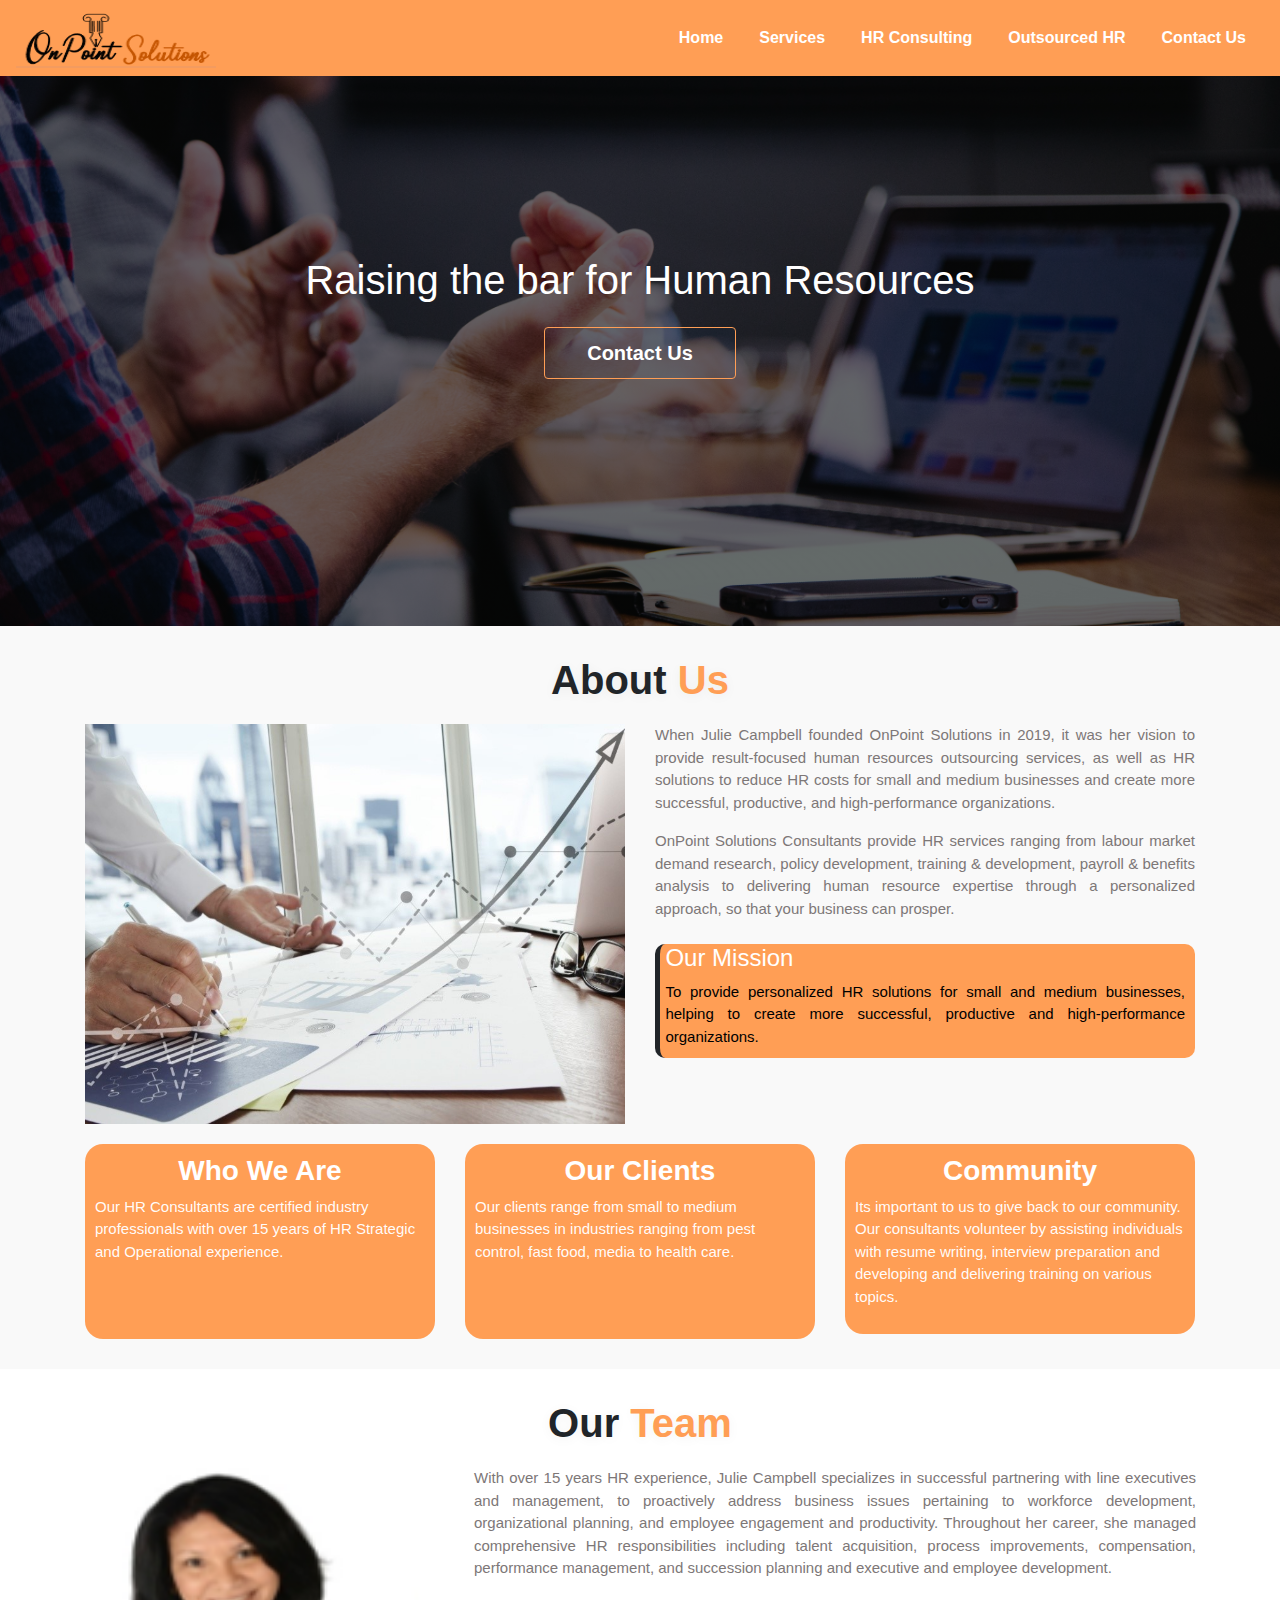
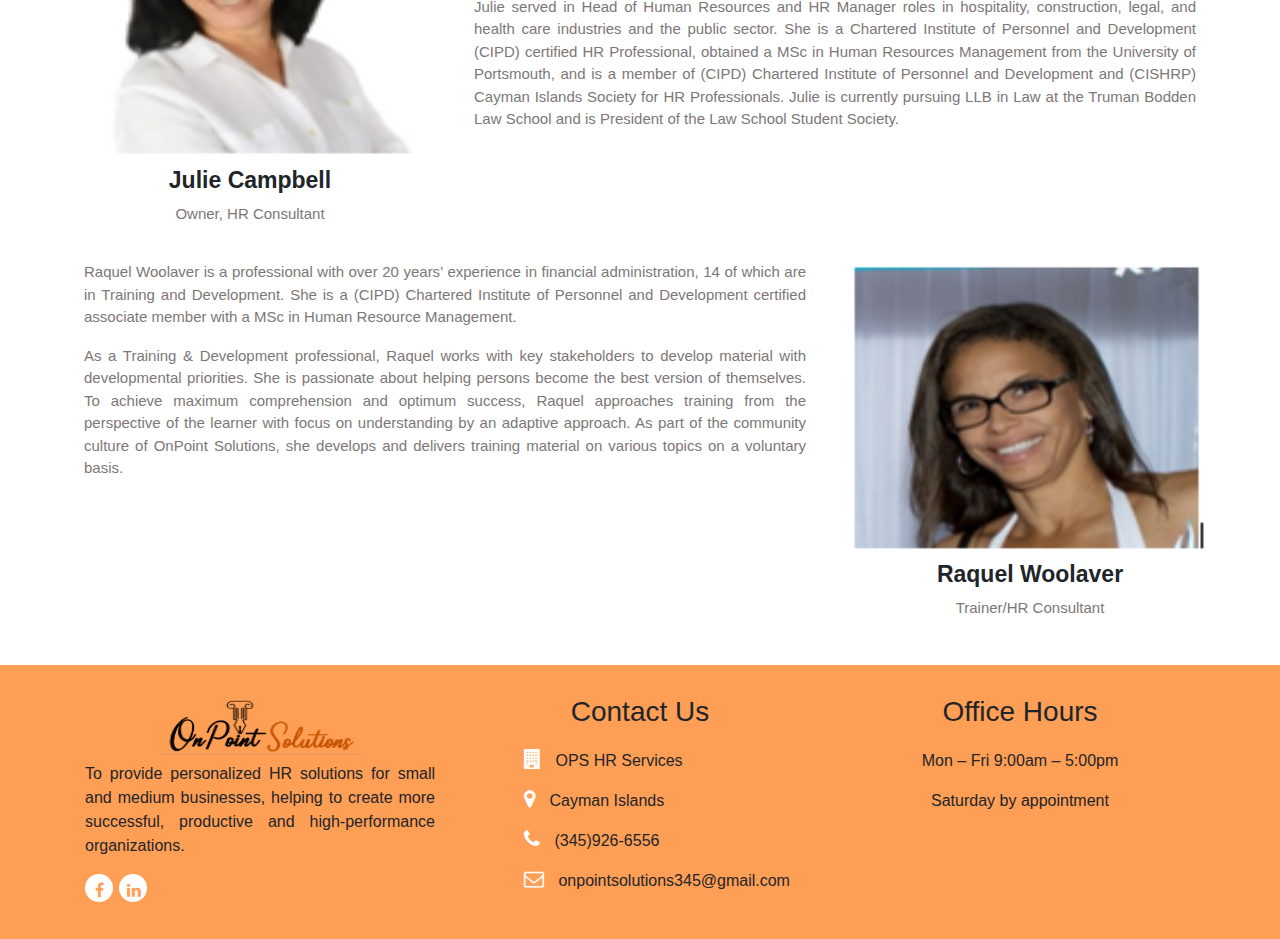
<file: index.html>
<!DOCTYPE html>
<html lang="en">
  <head>
    <meta charset="UTF-8" />
    <meta name="viewport" content="width=device-width, initial-scale=1.0" />
    <title>OPS</title>
    <link
      rel="stylesheet"
      href="https://stackpath.bootstrapcdn.com/bootstrap/4.5.0/css/bootstrap.min.css"
    />
    <link
      rel="stylesheet"
      href="https://stackpath.bootstrapcdn.com/font-awesome/4.7.0/css/font-awesome.min.css"
    />
    <link rel="stylesheet" href="index.css" />
    <link rel="stylesheet" href="styles.css" />
  </head>
  <body>
    <!-- Navbar -->
    <section id="nav-bar">
      <nav class="navbar navbar-expand-lg navbar-light">
        <a href="#" class="navbar-brand"
          ><img src="images/logo.PNG" alt=""
        /></a>
        <button
          class="navbar-toggler"
          data-toggle="collapse"
          data-target="#navbarnav"
        >
          <span class="navbar-toggler-icon"></span>
        </button>
        <div class="collapse navbar-collapse" id="navbarnav">
          <ul class="navbar-nav ml-auto">
            <li class="nav-item active">
              <a href="index.html" class="nav-link">Home</a>
            </li>
            <li class="nav-item">
              <a href="services.html" class="nav-link">Services</a>
            </li>
            <li class="nav-item">
              <a href="hr-consulting.html" class="nav-link">HR Consulting</a>
            </li>
            <li class="nav-item">
              <a href="outsourced-hr.html" class="nav-link">Outsourced HR</a>
            </li>
            <li class="nav-item">
              <a href="contact.html" class="nav-link">Contact Us</a>
            </li>
          </ul>
        </div>
      </nav>
    </section>
    <!-- Banner -->
    <section id="banner">
      <div class="banner-content">
        <h1>Raising the bar for Human Resources</h1>
        <a href="contact.html"
          ><button type="button" class="btn home-btn">Contact Us</button></a
        >
      </div>
    </section>
    <section id="about">
      <div class="container">
        <h1>
          <span class="heading1">About</span> <span class="heading2">Us</span>
        </h1>
        <div class="row about-us">
          <div class="col-md-6">
            <div class="about-img">
              <img src="images/about.jpg" alt="" />
            </div>
          </div>
          <div class="col-md-6">
            <div class="about-content">
              <p>
                When Julie Campbell founded OnPoint Solutions in 2019, it was
                her vision to provide result-focused human resources outsourcing
                services, as well as HR solutions to reduce HR costs for small
                and medium businesses and create more successful, productive,
                and high-performance organizations.
              </p>
              <p>
                OnPoint Solutions Consultants provide HR services ranging from
                labour market demand research, policy development, training &
                development, payroll & benefits analysis to delivering human
                resource expertise through a personalized approach, so that your
                business can prosper.
              </p>
              <br />
              <div class="mission">
                <h3>Our Mission</h3>
                <p>
                  To provide personalized HR solutions for small and medium
                  businesses, helping to create more successful, productive and
                  high-performance organizations.
                </p>
              </div>
            </div>
          </div>
        </div>
        <div class="row about-advance">
          <div class="col-md-4">
            <div class="about-new1">
              <h3>Who We Are</h3>
              <p>
                Our HR Consultants are certified industry professionals with
                over 15 years of HR Strategic and Operational experience.
              </p>
            </div>
          </div>
          <div class="col-md-4">
            <div class="about-new2">
              <h3>Our Clients</h3>
              <p>
                Our clients range from small to medium businesses in industries
                ranging from pest control, fast food, media to health care.
              </p>
            </div>
          </div>
          <div class="col-md-4">
            <div class="about-new3">
              <h3>Community</h3>
              <p>
                Its important to us to give back to our community. Our
                consultants volunteer by assisting individuals with resume
                writing, interview preparation and developing and delivering
                training on various topics.
              </p>
            </div>
          </div>
        </div>
      </div>
    </section>
    <section id="team">
      <div class="container">
        <h1>
          <span class="heading1">Our</span> <span class="heading2">Team</span>
        </h1>
        <div class="row our-team">
          <div class="row">
            <div class="col-md-4 text-center">
              <img src="images/campbell.PNG" alt="" class="team-member" />
              <div class="member-info">
                <h6>Julie Campbell</h6>
                <p class="text-center">Owner, HR Consultant</p>
              </div>
            </div>
            <div class="col-md-8">
              <p>
                With over 15 years HR experience, Julie Campbell specializes in
                successful partnering with line executives and management, to
                proactively address business issues pertaining to workforce
                development, organizational planning, and employee engagement
                and productivity. Throughout her career, she managed
                comprehensive HR responsibilities including talent acquisition,
                process improvements, compensation, performance management, and
                succession planning and executive and employee development.
              </p>
              <p>
                Julie served in Head of Human Resources and HR Manager roles in
                hospitality, construction, legal, and health care industries and
                the public sector. She is a Chartered Institute of Personnel and
                Development (CIPD) certified HR Professional, obtained a MSc in
                Human Resources Management from the University of Portsmouth,
                and is a member of (CIPD) Chartered Institute of Personnel and
                Development and (CISHRP) Cayman Islands Society for HR
                Professionals. Julie is currently pursuing LLB in Law at the
                Truman Bodden Law School and is President of the Law School
                Student Society.
              </p>
            </div>
          </div>

          <div class="row" style="margin-top: 20px;">
            <div class="col-md-8">
              <p>
                Raquel Woolaver is a professional with over 20 years’ experience
                in financial administration, 14 of which are in Training and
                Development. She is a (CIPD) Chartered Institute of Personnel
                and Development certified associate member with a MSc in Human
                Resource Management.
              </p>
              <p>
                As a Training & Development professional, Raquel works with key
                stakeholders to develop material with developmental priorities.
                She is passionate about helping persons become the best version
                of themselves. To achieve maximum comprehension and optimum
                success, Raquel approaches training from the perspective of the
                learner with focus on understanding by an adaptive approach. As
                part of the community culture of OnPoint Solutions, she develops
                and delivers training material on various topics on a voluntary
                basis.
              </p>
            </div>
            <div class="col-md-4 text-center">
              <img src="images/woolaver.png" alt="" class="team-member" />
              <div class="member-info">
                <h6>Raquel Woolaver</h6>
                <p class="text-center">Trainer/HR Consultant</p>
              </div>
            </div>
          </div>
        </div>
      </div>
    </section>
    <!-- Footer -->
    <section id="footer">
      <div class="container">
        <div class="row our-footer">
          <div class="col-md-4 text-center">
            <img src="images/logo.PNG" alt="" />
            <p>
              To provide personalized HR solutions for small and medium
              businesses, helping to create more successful, productive and
              high-performance organizations.
            </p>
            <div class="social">
              <a href="#"><i class="fa fa-facebook" aria-hidden="true"></i></a
              ><a href="#"><i class="fa fa-linkedin" aria-hidden="true"></i></a>
            </div>
          </div>
          <div class="col-md-4">
            <h3>Contact Us</h3>
            <p>
              <i class="fa fa-building" aria-hidden="true"></i>
              <span>OPS HR Services</span>
            </p>
            <p>
              <i class="fa fa-map-marker" aria-hidden="true"></i>
              <span>Cayman Islands</span>
            </p>
            <p>
              <i class="fa fa-phone" aria-hidden="true"></i>
              <span>(345)926-6556</span>
            </p>
            <p>
              <i class="fa fa-envelope-o" aria-hidden="true"></i>
              <span>onpointsolutions345@gmail.com</span>
            </p>
          </div>
          <div class="col-md-4 office">
            <h3>Office Hours</h3>
            <p>Mon – Fri 9:00am – 5:00pm</p>
            <p>Saturday by appointment</p>
          </div>
        </div>
      </div>
    </section>
    <script src="https://code.jquery.com/jquery-3.5.1.slim.min.js"></script>
    <script src="https://cdn.jsdelivr.net/npm/popper.js@1.16.0/dist/umd/popper.min.js"></script>
    <script src="https://stackpath.bootstrapcdn.com/bootstrap/4.5.0/js/bootstrap.min.js"></script>
  </body>
</html>
</file>
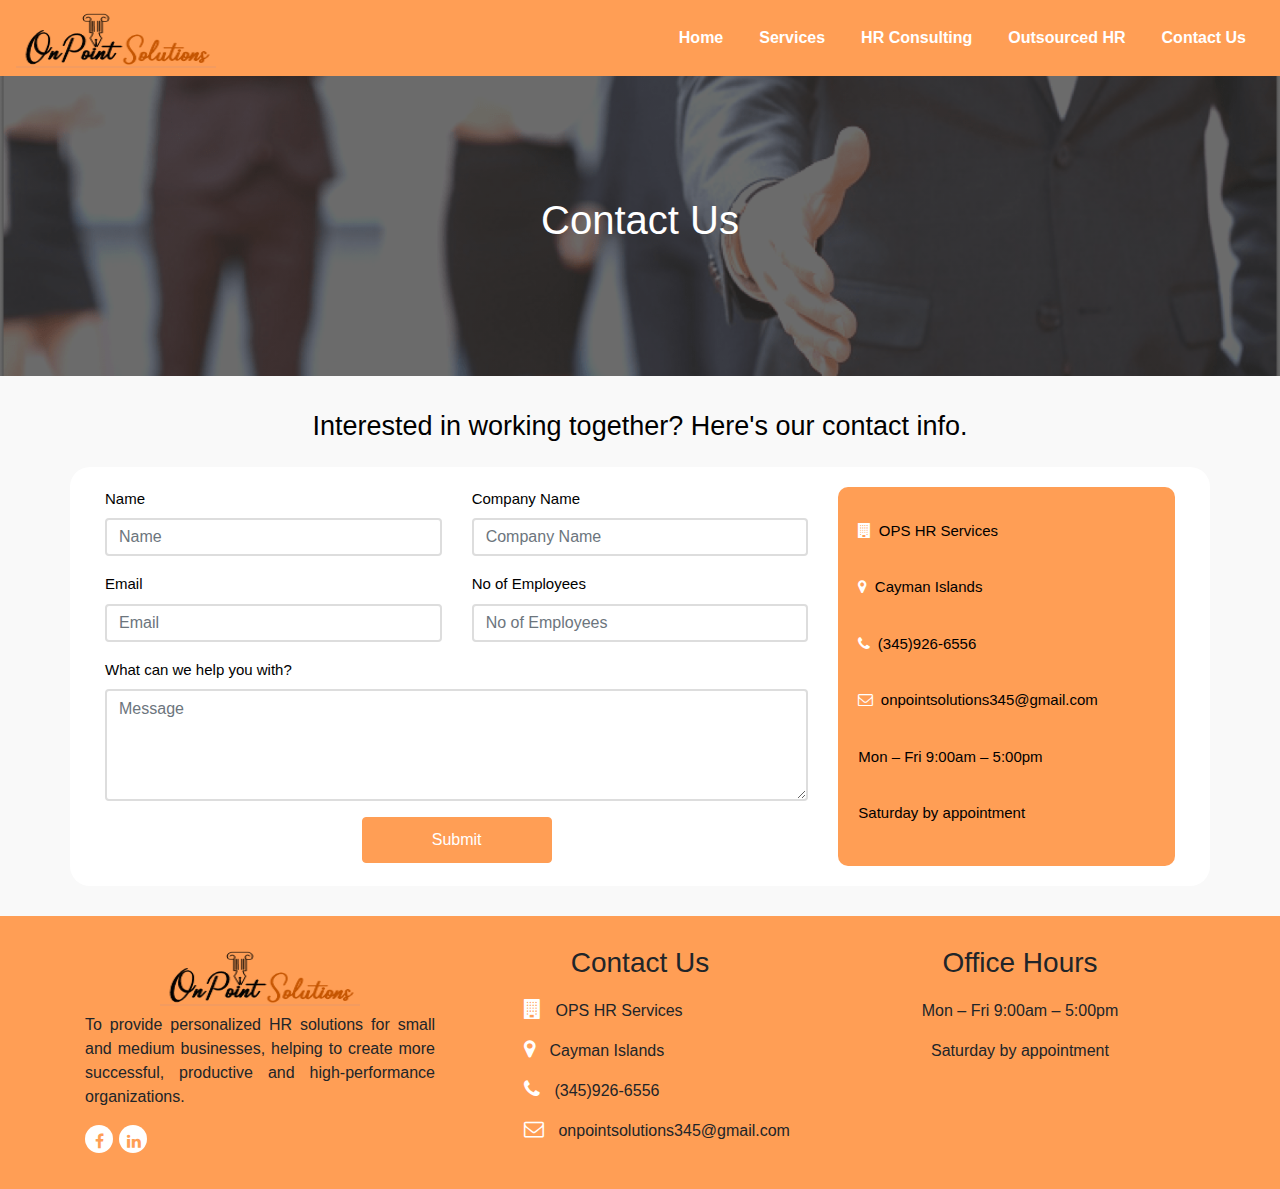
<file: contact.html>
<!DOCTYPE html>
<html lang="en">
  <head>
    <meta charset="UTF-8" />
    <meta name="viewport" content="width=device-width, initial-scale=1.0" />
    <title>OPS</title>
    <link
      rel="stylesheet"
      href="https://stackpath.bootstrapcdn.com/bootstrap/4.5.0/css/bootstrap.min.css"
    />
    <link
      rel="stylesheet"
      href="https://stackpath.bootstrapcdn.com/font-awesome/4.7.0/css/font-awesome.min.css"
    />
    <link rel="stylesheet" href="contact.css" />
    <link rel="stylesheet" href="styles.css" />
  </head>
  <body>
    <!-- Navbar -->
    <section id="nav-bar">
      <nav class="navbar navbar-expand-lg navbar-light">
        <a href="#" class="navbar-brand"
          ><img src="images/logo.PNG" alt=""
        /></a>
        <button
          class="navbar-toggler"
          data-toggle="collapse"
          data-target="#navbarnav"
        >
          <span class="navbar-toggler-icon"></span>
        </button>
        <div class="collapse navbar-collapse" id="navbarnav">
          <ul class="navbar-nav ml-auto">
            <li class="nav-item active">
              <a href="index.html" class="nav-link">Home</a>
            </li>
            <li class="nav-item">
              <a href="services.html" class="nav-link">Services</a>
            </li>
            <li class="nav-item">
              <a href="hr-consulting.html" class="nav-link">HR Consulting</a>
            </li>
            <li class="nav-item">
              <a href="outsourced-hr.html" class="nav-link">Outsourced HR</a>
            </li>
            <li class="nav-item">
              <a href="contact.html" class="nav-link">Contact Us</a>
            </li>
          </ul>
        </div>
      </nav>
    </section>
    <!-- Banner -->
    <section id="contact-banner">
      <div class="banner-content">
        <h1>Contact Us</h1>
      </div>
    </section>
    <section id="contact">
      <div class="container">
        <p>Interested in working together? Here's our contact info.</p>
        <div class="row our-contact">
          <div class="col-md-8">
            <form action="mail.php" method="POST">
              <div class="row">
                <div class="col-md-6">
                  <div class="form-group">
                    <label for="name">Name</label>
                    <input
                      type="text"
                      class="form-control"
                      placeholder="Name"
                      id="name"
                      name="name"
                    />
                  </div>
                </div>
                <div class="col-md-6">
                  <div class="form-group">
                    <label for="company">Company Name</label>
                    <input
                      type="text"
                      class="form-control"
                      placeholder="Company Name"
                      id="company"
                      name="company"
                    />
                  </div>
                </div>
                <div class="col-md-6">
                  <div class="form-group">
                    <label for="email">Email</label>
                    <input
                      type="text"
                      class="form-control"
                      placeholder="Email"
                      id="email"
                      name="email"
                    />
                  </div>
                </div>
                <div class="col-md-6">
                  <div class="form-group">
                    <label for="emp">No of Employees</label>
                    <input
                      type="number"
                      class="form-control"
                      placeholder="No of Employees"
                      id="emp"
                      name="emp"
                    />
                  </div>
                </div>
                <div class="col-md-12">
                  <div class="form-group">
                    <label for="message">What can we help you with? </label>
                    <textarea
                      type="text"
                      rows="4"
                      cols="50"
                      class="form-control"
                      placeholder="Message"
                      id="message"
                      name="message"
                    ></textarea>
                  </div>
                </div>
                <button type="submit" class="btn form-btn">
                  Submit
                </button>
              </div>
            </form>
          </div>
          <div class="col-md-4">
            <div class="details">
              <p>
                <i class="fa fa-building" aria-hidden="true"></i>
                <span>OPS HR Services</span>
              </p>
              <p>
                <i class="fa fa-map-marker" aria-hidden="true"></i>
                <span>Cayman Islands</span>
              </p>
              <p>
                <i class="fa fa-phone" aria-hidden="true"></i>
                <span>(345)926-6556</span>
              </p>
              <p>
                <i class="fa fa-envelope-o" aria-hidden="true"></i>
                <span>onpointsolutions345@gmail.com</span>
              </p>
              <p><span>Mon – Fri 9:00am – 5:00pm</span></p>
              <p><span>Saturday by appointment</span></p>
            </div>
          </div>
        </div>
      </div>
    </section>
    <!-- Footer -->
    <section id="footer">
      <div class="container">
        <div class="row our-footer">
          <div class="col-md-4 text-center">
            <img src="images/logo.PNG" alt="" />
            <p>
              To provide personalized HR solutions for small and medium
              businesses, helping to create more successful, productive and
              high-performance organizations.
            </p>
            <div class="social">
              <a href="#"><i class="fa fa-facebook" aria-hidden="true"></i></a
              ><a href="#"><i class="fa fa-linkedin" aria-hidden="true"></i></a>
            </div>
          </div>
          <div class="col-md-4">
            <h3>Contact Us</h3>
            <p>
              <i class="fa fa-building" aria-hidden="true"></i>
              <span>OPS HR Services</span>
            </p>
            <p>
              <i class="fa fa-map-marker" aria-hidden="true"></i>
              <span>Cayman Islands</span>
            </p>
            <p>
              <i class="fa fa-phone" aria-hidden="true"></i>
              <span>(345)926-6556</span>
            </p>
            <p>
              <i class="fa fa-envelope-o" aria-hidden="true"></i>
              <span>onpointsolutions345@gmail.com</span>
            </p>
          </div>
          <div class="col-md-4 office">
            <h3>Office Hours</h3>
            <p>Mon – Fri 9:00am – 5:00pm</p>
            <p>Saturday by appointment</p>
          </div>
        </div>
      </div>
    </section>
    <script src="https://code.jquery.com/jquery-3.5.1.slim.min.js"></script>
    <script src="https://cdn.jsdelivr.net/npm/popper.js@1.16.0/dist/umd/popper.min.js"></script>
    <script src="https://stackpath.bootstrapcdn.com/bootstrap/4.5.0/js/bootstrap.min.js"></script>
  </body>
</html>
</file>
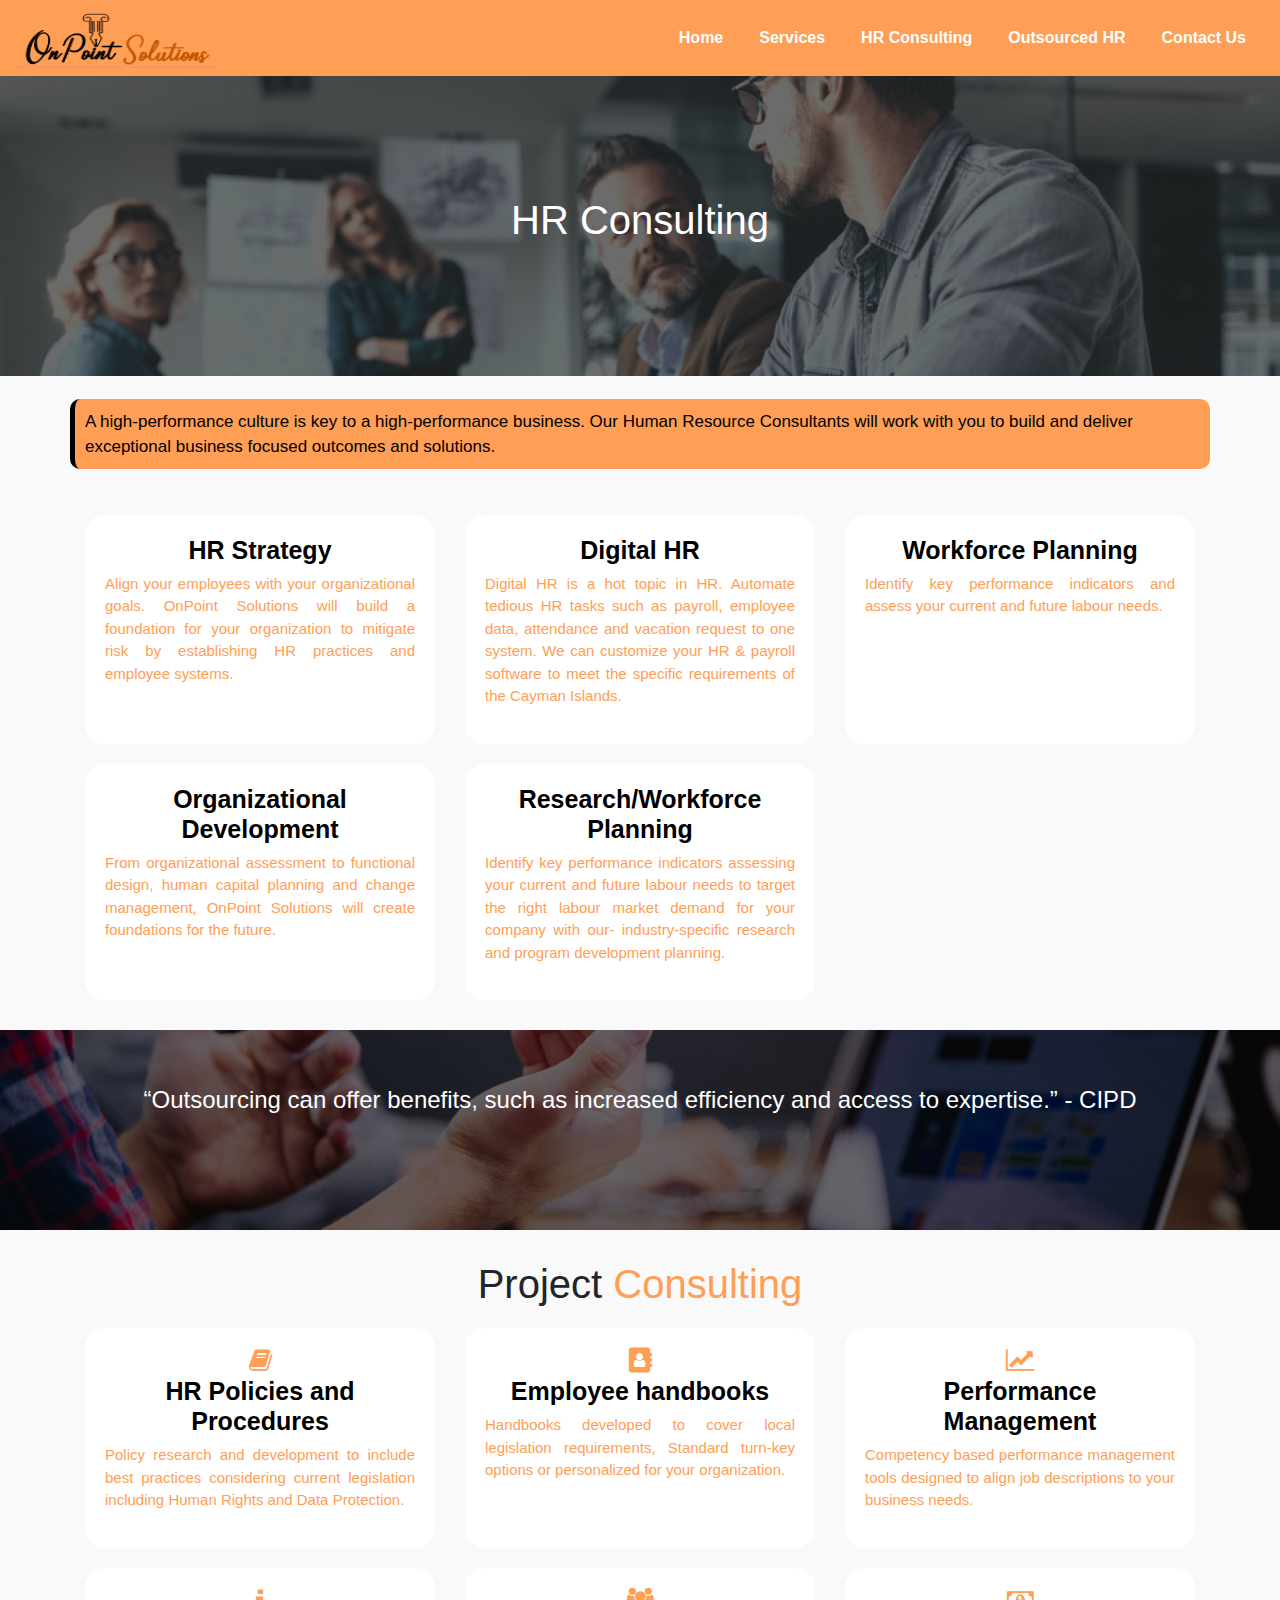
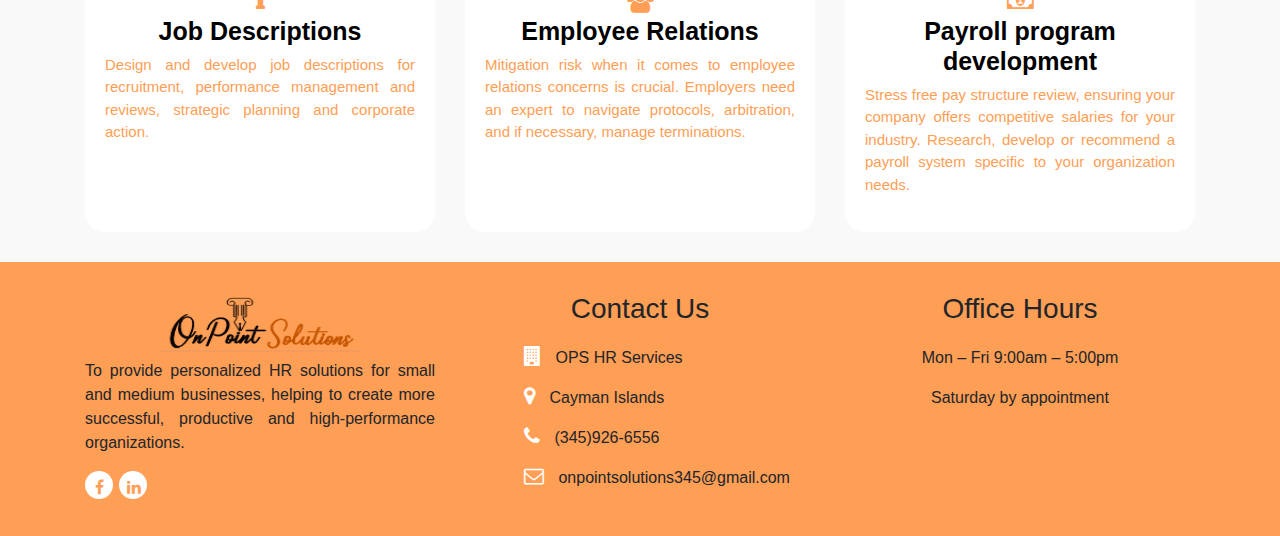
<file: hr-consulting.html>
<!DOCTYPE html>
<html lang="en">
  <head>
    <meta charset="UTF-8" />
    <meta name="viewport" content="width=device-width, initial-scale=1.0" />
    <title>OPS</title>
    <link
      rel="stylesheet"
      href="https://stackpath.bootstrapcdn.com/bootstrap/4.5.0/css/bootstrap.min.css"
    />
    <link
      rel="stylesheet"
      href="https://stackpath.bootstrapcdn.com/font-awesome/4.7.0/css/font-awesome.min.css"
    />
    <link rel="stylesheet" href="hr-consulting.css" />
    <link rel="stylesheet" href="styles.css" />
  </head>
  <body>
    <!-- Navbar -->
    <section id="nav-bar">
      <nav class="navbar navbar-expand-lg navbar-light">
        <a href="#" class="navbar-brand"
          ><img src="images/logo.PNG" alt=""
        /></a>
        <button
          class="navbar-toggler"
          data-toggle="collapse"
          data-target="#navbarnav"
        >
          <span class="navbar-toggler-icon"></span>
        </button>
        <div class="collapse navbar-collapse" id="navbarnav">
          <ul class="navbar-nav ml-auto">
            <li class="nav-item active">
              <a href="index.html" class="nav-link">Home</a>
            </li>
            <li class="nav-item">
              <a href="services.html" class="nav-link">Services</a>
            </li>
            <li class="nav-item">
              <a href="hr-consulting.html" class="nav-link">HR Consulting</a>
            </li>
            <li class="nav-item">
              <a href="outsourced-hr.html" class="nav-link">Outsourced HR</a>
            </li>
            <li class="nav-item">
              <a href="contact.html" class="nav-link">Contact Us</a>
            </li>
          </ul>
        </div>
      </nav>
    </section>
    <!-- Banner -->
    <section id="services-banner">
      <div class="banner-content">
        <h1>HR Consulting</h1>
      </div>
    </section>
    <div class="container">
      <div class="row">
        <p class="services-banner-content">
          A high-performance culture is key to a high-performance business. Our
          Human Resource Consultants will work with you to build and deliver
          exceptional business focused outcomes and solutions.
        </p>
      </div>
    </div>
    <section id="strategy">
      <div class="container">
        <div class="row our-strategy">
          <div class="col-md-4">
            <div class="strategy1">
              <h3>HR Strategy</h3>
              <p>
                Align your employees with your organizational goals. OnPoint
                Solutions will build a foundation for your organization to
                mitigate risk by establishing HR practices and employee systems.
              </p>
            </div>
          </div>
          <div class="col-md-4">
            <div class="strategy1">
              <h3>Digital HR</h3>
              <p>
                Digital HR is a hot topic in HR. Automate tedious HR tasks such
                as payroll, employee data, attendance and vacation request to
                one system. We can customize your HR & payroll software to meet
                the specific requirements of the Cayman Islands.
              </p>
            </div>
          </div>
          <div class="col-md-4">
            <div class="strategy1">
              <h3>Workforce Planning</h3>
              <p>
                Identify key performance indicators and assess your current and
                future labour needs.
              </p>
            </div>
          </div>
        </div>
        <div class="row" style="margin-top: 20px;">
          <div class="col-md-4">
            <div class="strategy1">
              <h3>Organizational Development</h3>
              <p>
                From organizational assessment to functional design, human
                capital planning and change management, OnPoint Solutions will
                create foundations for the future.
              </p>
            </div>
          </div>
          <div class="col-md-4">
            <div class="strategy1">
              <h3>Research/Workforce Planning</h3>
              <p>
                Identify key performance indicators assessing your current and
                future labour needs to target the right labour market demand for
                your company with our- industry-specific research and program
                development planning.
              </p>
            </div>
          </div>
        </div>
      </div>
    </section>
    <section id="banner-display">
      <div class="container">
        <p>
          “Outsourcing can offer benefits, such as increased efficiency and
          access to expertise.” - CIPD
        </p>
      </div>
    </section>
    <section id="project-consulting">
      <div class="container">
        <h1>
          <span class="heading1">Project</span>
          <span class="heading2">Consulting</span>
        </h1>
        <div class="row consulting">
          <div class="col-md-4">
            <div class="consulting1">
              <i class="fa fa-book" aria-hidden="true"></i>
              <h3>HR Policies and Procedures</h3>
              <p>
                Policy research and development to include best practices
                considering current legislation including Human Rights and Data
                Protection.
              </p>
            </div>
          </div>
          <div class="col-md-4">
            <div class="consulting1">
              <i class="fa fa-address-book" aria-hidden="true"></i>
              <h3>Employee handbooks</h3>
              <p>
                Handbooks developed to cover local legislation requirements,
                Standard turn-key options or personalized for your organization.
              </p>
            </div>
          </div>
          <div class="col-md-4">
            <div class="consulting1">
              <i class="fa fa-line-chart" aria-hidden="true"></i>
              <h3>Performance Management</h3>
              <p>
                Competency based performance management tools designed to align
                job descriptions to your business needs.
              </p>
            </div>
          </div>
        </div>

        <div class="row consulting">
          <div class="col-md-4">
            <div class="consulting1">
              <i class="fa fa-info" aria-hidden="true"></i>
              <h3>Job Descriptions</h3>
              <p>
                Design and develop job descriptions for recruitment, performance
                management and reviews, strategic planning and corporate action.
              </p>
            </div>
          </div>
          <div class="col-md-4">
            <div class="consulting1">
              <i class="fa fa-users" aria-hidden="true"></i>
              <h3>Employee Relations</h3>
              <p>
                Mitigation risk when it comes to employee relations concerns is
                crucial. Employers need an expert to navigate protocols,
                arbitration, and if necessary, manage terminations.
              </p>
            </div>
          </div>
          <div class="col-md-4">
            <div class="consulting1">
              <i class="fa fa-money" aria-hidden="true"></i>
              <h3>Payroll program development</h3>
              <p>
                Stress free pay structure review, ensuring your company offers
                competitive salaries for your industry. Research, develop or
                recommend a payroll system specific to your organization needs.
              </p>
            </div>
          </div>
        </div>
      </div>
    </section>
    <!-- Footer -->
    <section id="footer">
      <div class="container">
        <div class="row our-footer">
          <div class="col-md-4 text-center">
            <img src="images/logo.PNG" alt="" />
            <p>
              To provide personalized HR solutions for small and medium
              businesses, helping to create more successful, productive and
              high-performance organizations.
            </p>
            <div class="social">
              <a href="#"><i class="fa fa-facebook" aria-hidden="true"></i></a
              ><a href="#"><i class="fa fa-linkedin" aria-hidden="true"></i></a>
            </div>
          </div>
          <div class="col-md-4">
            <h3>Contact Us</h3>
            <p>
              <i class="fa fa-building" aria-hidden="true"></i>
              <span>OPS HR Services</span>
            </p>
            <p>
              <i class="fa fa-map-marker" aria-hidden="true"></i>
              <span>Cayman Islands</span>
            </p>
            <p>
              <i class="fa fa-phone" aria-hidden="true"></i>
              <span>(345)926-6556</span>
            </p>
            <p>
              <i class="fa fa-envelope-o" aria-hidden="true"></i>
              <span>onpointsolutions345@gmail.com</span>
            </p>
          </div>
          <div class="col-md-4 office">
            <h3>Office Hours</h3>
            <p>Mon – Fri 9:00am – 5:00pm</p>
            <p>Saturday by appointment</p>
          </div>
        </div>
      </div>
    </section>
    <script src="https://code.jquery.com/jquery-3.5.1.slim.min.js"></script>
    <script src="https://cdn.jsdelivr.net/npm/popper.js@1.16.0/dist/umd/popper.min.js"></script>
    <script src="https://stackpath.bootstrapcdn.com/bootstrap/4.5.0/js/bootstrap.min.js"></script>
  </body>
</html>
</file>
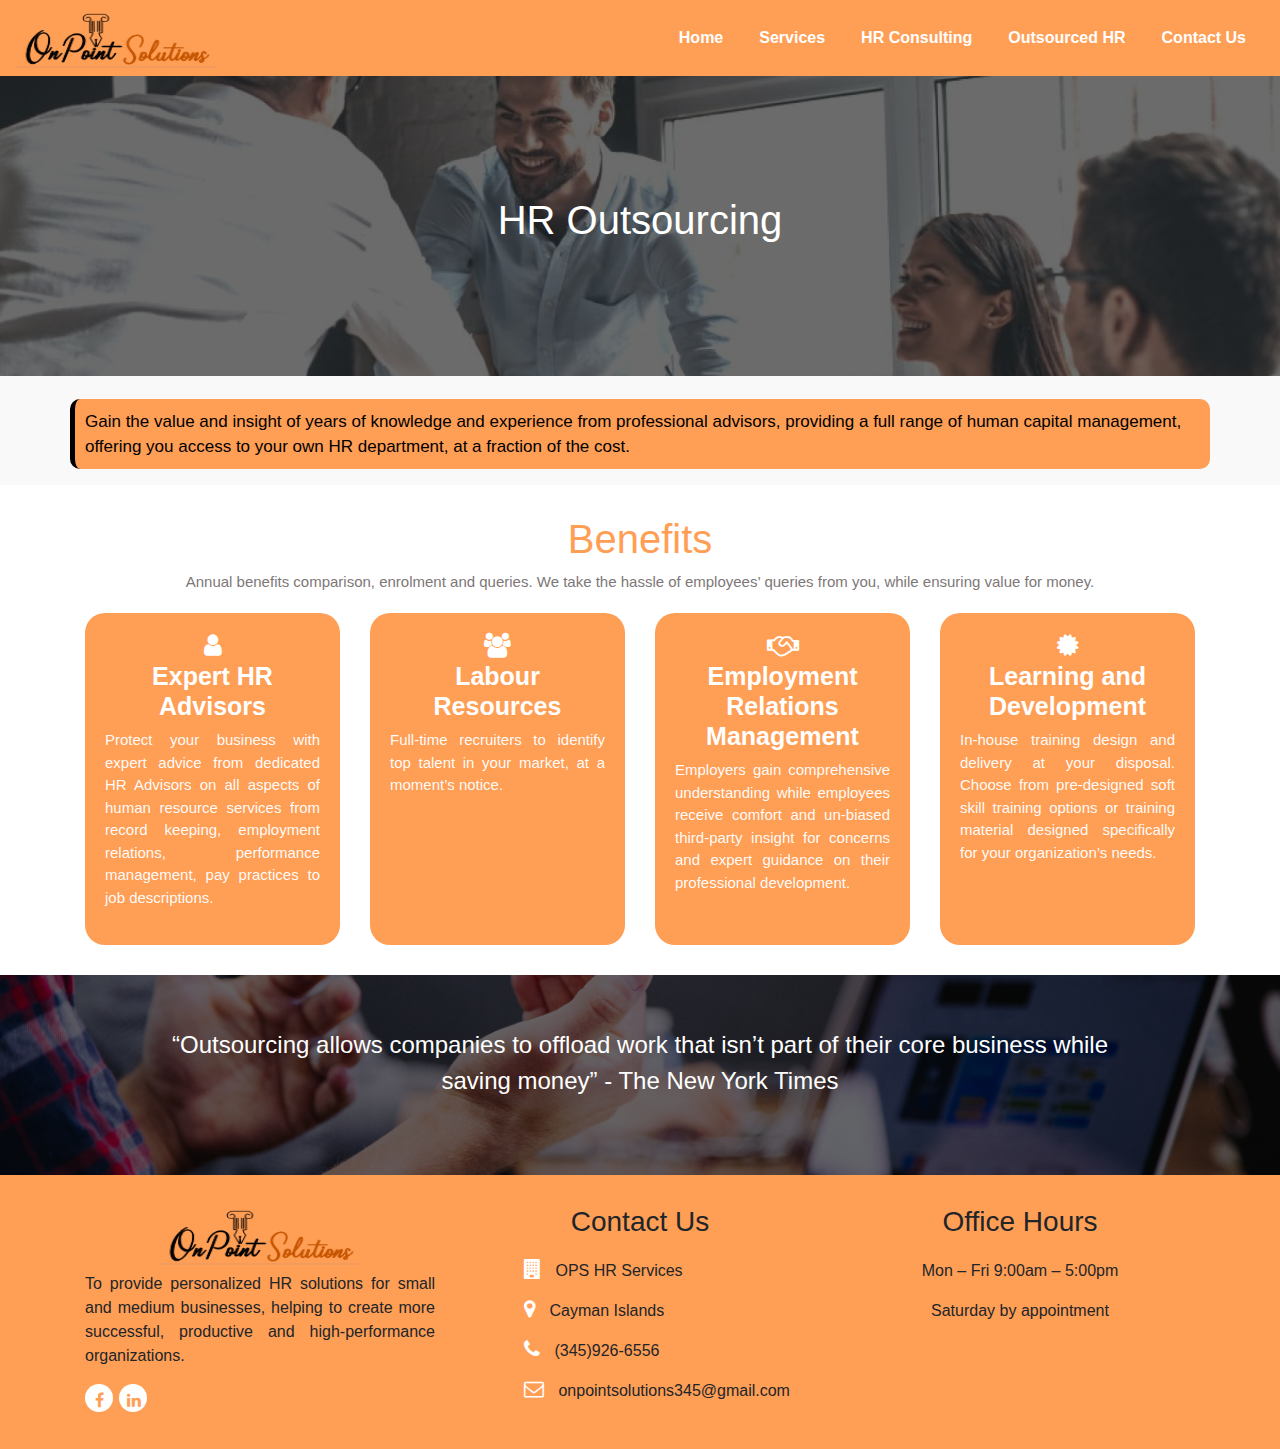
<file: outsourced-hr.html>
<!DOCTYPE html>
<html lang="en">
  <head>
    <meta charset="UTF-8" />
    <meta name="viewport" content="width=device-width, initial-scale=1.0" />
    <title>OPS</title>
    <link
      rel="stylesheet"
      href="https://stackpath.bootstrapcdn.com/bootstrap/4.5.0/css/bootstrap.min.css"
    />
    <link
      rel="stylesheet"
      href="https://stackpath.bootstrapcdn.com/font-awesome/4.7.0/css/font-awesome.min.css"
    />
    <link rel="stylesheet" href="outsourced-hr.css" />
    <link rel="stylesheet" href="styles.css" />
  </head>
  <body>
    <!-- Navbar -->
    <section id="nav-bar">
      <nav class="navbar navbar-expand-lg navbar-light">
        <a href="#" class="navbar-brand"
          ><img src="images/logo.PNG" alt=""
        /></a>
        <button
          class="navbar-toggler"
          data-toggle="collapse"
          data-target="#navbarnav"
        >
          <span class="navbar-toggler-icon"></span>
        </button>
        <div class="collapse navbar-collapse" id="navbarnav">
          <ul class="navbar-nav ml-auto">
            <li class="nav-item active">
              <a href="index.html" class="nav-link">Home</a>
            </li>
            <li class="nav-item">
              <a href="services.html" class="nav-link">Services</a>
            </li>
            <li class="nav-item">
              <a href="hr-consulting.html" class="nav-link">HR Consulting</a>
            </li>
            <li class="nav-item">
              <a href="outsourced-hr.html" class="nav-link">Outsourced HR</a>
            </li>
            <li class="nav-item">
              <a href="contact.html" class="nav-link">Contact Us</a>
            </li>
          </ul>
        </div>
      </nav>
    </section>
    <!-- Banner -->
    <section id="outsource-banner">
      <div class="banner-content">
        <h1>HR Outsourcing</h1>
      </div>
    </section>
    <div class="container">
      <div class="row">
        <p class="services-banner-content">
          Gain the value and insight of years of knowledge and experience from
          professional advisors, providing a full range of human capital
          management, offering you access to your own HR department, at a
          fraction of the cost.
        </p>
      </div>
    </div>
    <section id="services">
      <div class="container">
        <h1>
          <span class="heading1"></span>
          <span class="heading2">Benefits</span>
        </h1>
        <p>
          Annual benefits comparison, enrolment and queries. We take the hassle
          of employees’ queries from you, while ensuring value for money.
        </p>
        <div class="row our-services">
          <div class="col-md-3">
            <div class="services1">
              <i class="fa fa-user" aria-hidden="true"></i>
              <h3>Expert HR Advisors</h3>
              <p>
                Protect your business with expert advice from dedicated HR
                Advisors on all aspects of human resource services from record
                keeping, employment relations, performance management, pay
                practices to job descriptions.
              </p>
            </div>
          </div>
          <div class="col-md-3">
            <div class="services1">
              <i class="fa fa-users" aria-hidden="true"></i>
              <h3>Labour Resources</h3>
              <p>
                Full-time recruiters to identify top talent in your market, at a
                moment’s notice.
              </p>
            </div>
          </div>
          <div class="col-md-3">
            <div class="services1">
              <i class="fa fa-handshake-o" aria-hidden="true"></i>
              <h3>Employment Relations Management</h3>
              <p>
                Employers gain comprehensive understanding while employees
                receive comfort and un-biased third-party insight for concerns
                and expert guidance on their professional development.
              </p>
            </div>
          </div>
          <div class="col-md-3">
            <div class="services1">
              <i class="fa fa-certificate" aria-hidden="true"></i>
              <h3>Learning and Development</h3>
              <p>
                In-house training design and delivery at your disposal. Choose
                from pre-designed soft skill training options or training
                material designed specifically for your organization’s needs.
              </p>
            </div>
          </div>
        </div>
      </div>
    </section>
    <section id="banner-display">
      <div class="container">
        <p>
          “Outsourcing allows companies to offload work that isn’t part of their
          core business while saving money” - The New York Times
        </p>
      </div>
    </section>
    <!-- Footer -->
    <section id="footer">
      <div class="container">
        <div class="row our-footer">
          <div class="col-md-4 text-center">
            <img src="images/logo.PNG" alt="" />
            <p>
              To provide personalized HR solutions for small and medium
              businesses, helping to create more successful, productive and
              high-performance organizations.
            </p>
            <div class="social">
              <a href="#"><i class="fa fa-facebook" aria-hidden="true"></i></a
              ><a href="#"><i class="fa fa-linkedin" aria-hidden="true"></i></a>
            </div>
          </div>
          <div class="col-md-4">
            <h3>Contact Us</h3>
            <p>
              <i class="fa fa-building" aria-hidden="true"></i>
              <span>OPS HR Services</span>
            </p>
            <p>
              <i class="fa fa-map-marker" aria-hidden="true"></i>
              <span>Cayman Islands</span>
            </p>
            <p>
              <i class="fa fa-phone" aria-hidden="true"></i>
              <span>(345)926-6556</span>
            </p>
            <p>
              <i class="fa fa-envelope-o" aria-hidden="true"></i>
              <span>onpointsolutions345@gmail.com</span>
            </p>
          </div>
          <div class="col-md-4 office">
            <h3>Office Hours</h3>
            <p>Mon – Fri 9:00am – 5:00pm</p>
            <p>Saturday by appointment</p>
          </div>
        </div>
      </div>
    </section>
    <script src="https://code.jquery.com/jquery-3.5.1.slim.min.js"></script>
    <script src="https://cdn.jsdelivr.net/npm/popper.js@1.16.0/dist/umd/popper.min.js"></script>
    <script src="https://stackpath.bootstrapcdn.com/bootstrap/4.5.0/js/bootstrap.min.js"></script>
  </body>
</html>
</file>
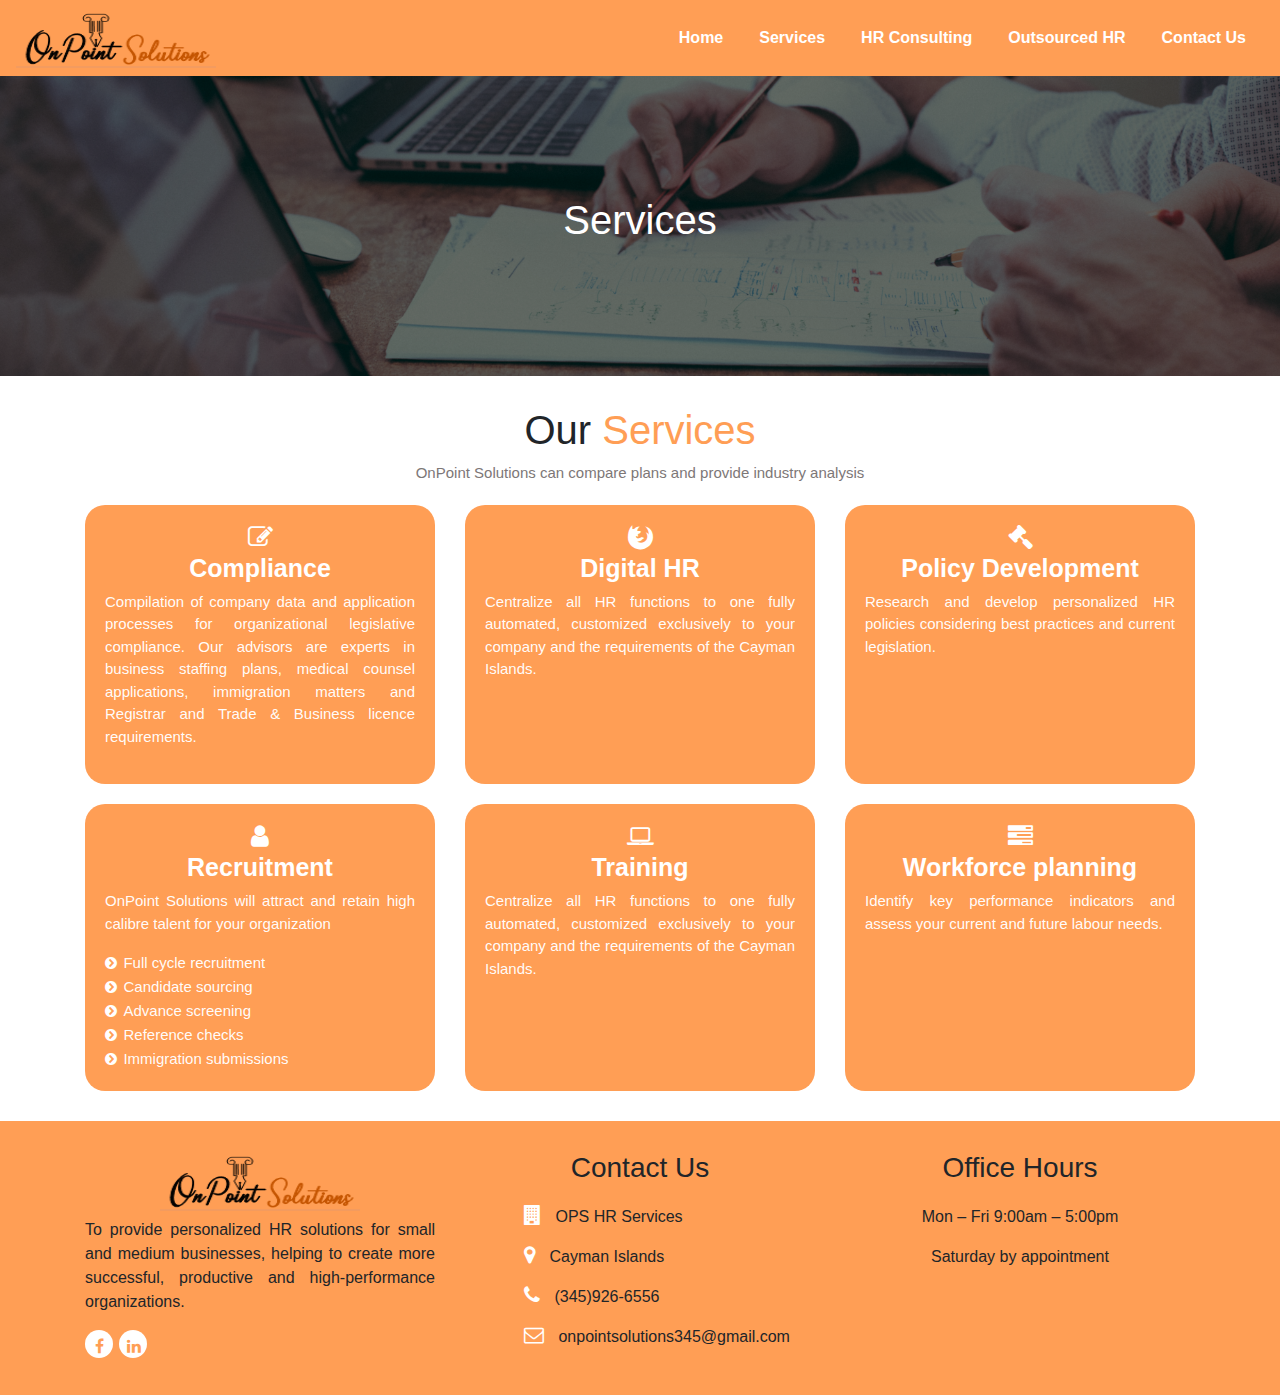
<file: services.html>
<!DOCTYPE html>
<html lang="en">
  <head>
    <meta charset="UTF-8" />
    <meta name="viewport" content="width=device-width, initial-scale=1.0" />
    <title>OPS</title>
    <link
      rel="stylesheet"
      href="https://stackpath.bootstrapcdn.com/bootstrap/4.5.0/css/bootstrap.min.css"
    />
    <link
      rel="stylesheet"
      href="https://stackpath.bootstrapcdn.com/font-awesome/4.7.0/css/font-awesome.min.css"
    />
    <link rel="stylesheet" href="services.css" />
    <link rel="stylesheet" href="styles.css" />
  </head>
  <body>
    <!-- Navbar -->
    <section id="nav-bar">
      <nav class="navbar navbar-expand-lg navbar-light">
        <a href="#" class="navbar-brand"
          ><img src="images/logo.PNG" alt=""
        /></a>
        <button
          class="navbar-toggler"
          data-toggle="collapse"
          data-target="#navbarnav"
        >
          <span class="navbar-toggler-icon"></span>
        </button>
        <div class="collapse navbar-collapse" id="navbarnav">
          <ul class="navbar-nav ml-auto">
            <li class="nav-item active">
              <a href="index.html" class="nav-link">Home</a>
            </li>
            <li class="nav-item">
              <a href="services.html" class="nav-link">Services</a>
            </li>
            <li class="nav-item">
              <a href="hr-consulting.html" class="nav-link">HR Consulting</a>
            </li>
            <li class="nav-item">
              <a href="outsourced-hr.html" class="nav-link">Outsourced HR</a>
            </li>
            <li class="nav-item">
              <a href="contact.html" class="nav-link">Contact Us</a>
            </li>
          </ul>
        </div>
      </nav>
    </section>
    <!-- Banner -->
    <section id="services-banner">
      <div class="banner-content">
        <h1>Services</h1>
      </div>
    </section>
    <section id="services">
      <div class="container">
        <h1>
          <span class="heading1">Our</span>
          <span class="heading2">Services</span>
        </h1>
        <p>OnPoint Solutions can compare plans and provide industry analysis</p>
        <div class="row our-services">
          <div class="col-md-4">
            <div class="services1">
              <i class="fa fa-pencil-square-o" aria-hidden="true"></i>
              <h3>Compliance</h3>
              <p>
                Compilation of company data and application processes for
                organizational legislative compliance. Our advisors are experts
                in business staffing plans, medical counsel applications,
                immigration matters and Registrar and Trade & Business licence
                requirements.
              </p>
            </div>
          </div>
          <div class="col-md-4">
            <div class="services1">
              <i class="fa fa-firefox" aria-hidden="true"></i>
              <h3>Digital HR</h3>
              <p>
                Centralize all HR functions to one fully automated, customized
                exclusively to your company and the requirements of the Cayman
                Islands.
              </p>
            </div>
          </div>
          <div class="col-md-4">
            <div class="services1">
              <i class="fa fa-gavel" aria-hidden="true"></i>
              <h3>Policy Development</h3>
              <p>
                Research and develop personalized HR policies considering best
                practices and current legislation.
              </p>
            </div>
          </div>
        </div>

        <div class="row our-services">
          <div class="col-md-4">
            <div class="services1">
              <i class="fa fa-user" aria-hidden="true"></i>
              <h3>Recruitment</h3>
              <p>
                OnPoint Solutions will attract and retain high calibre talent
                for your organization
              </p>
              <div>
                <i class="fa fa-chevron-circle-right" aria-hidden="true"></i>
                <span>Full cycle recruitment</span>
              </div>
              <div>
                <i class="fa fa-chevron-circle-right" aria-hidden="true"></i>
                <span>Candidate sourcing</span>
              </div>
              <div>
                <i class="fa fa-chevron-circle-right" aria-hidden="true"></i>
                <span>Advance screening </span>
              </div>
              <div>
                <i class="fa fa-chevron-circle-right" aria-hidden="true"></i>
                <span>Reference checks </span>
              </div>
              <div>
                <i class="fa fa-chevron-circle-right" aria-hidden="true"></i>
                <span>Immigration submissions</span>
              </div>
            </div>
          </div>
          <div class="col-md-4">
            <div class="services1">
              <i class="fa fa-laptop" aria-hidden="true"></i>
              <h3>Training</h3>
              <p>
                Centralize all HR functions to one fully automated, customized
                exclusively to your company and the requirements of the Cayman
                Islands.
              </p>
            </div>
          </div>
          <div class="col-md-4">
            <div class="services1">
              <i class="fa fa-tasks" aria-hidden="true"></i>
              <h3>Workforce planning</h3>
              <p>
                Identify key performance indicators and assess your current and
                future labour needs.
              </p>
            </div>
          </div>
        </div>
      </div>
    </section>
    <!-- Footer -->
    <section id="footer">
      <div class="container">
        <div class="row our-footer">
          <div class="col-md-4 text-center">
            <img src="images/logo.PNG" alt="" />
            <p>
              To provide personalized HR solutions for small and medium
              businesses, helping to create more successful, productive and
              high-performance organizations.
            </p>
            <div class="social">
              <a href="#"><i class="fa fa-facebook" aria-hidden="true"></i></a
              ><a href="#"><i class="fa fa-linkedin" aria-hidden="true"></i></a>
            </div>
          </div>
          <div class="col-md-4">
            <h3>Contact Us</h3>
            <p>
              <i class="fa fa-building" aria-hidden="true"></i>
              <span>OPS HR Services</span>
            </p>
            <p>
              <i class="fa fa-map-marker" aria-hidden="true"></i>
              <span>Cayman Islands</span>
            </p>
            <p>
              <i class="fa fa-phone" aria-hidden="true"></i>
              <span>(345)926-6556</span>
            </p>
            <p>
              <i class="fa fa-envelope-o" aria-hidden="true"></i>
              <span>onpointsolutions345@gmail.com</span>
            </p>
          </div>
          <div class="col-md-4 office">
            <h3>Office Hours</h3>
            <p>Mon – Fri 9:00am – 5:00pm</p>
            <p>Saturday by appointment</p>
          </div>
        </div>
      </div>
    </section>
  </body>
</html>
</file>
<file: index.css>
/* Banner */
#banner {
  background-image: linear-gradient(#00000094, #00000094),
    url("images/banner.jpg");
  background-size: cover;
  background-position: center;
  height: 550px;
  color: #fff;
}
.home-btn {
  color: #fff;
  background-color: #007bff0a;
  border-color: #ff9e55;
}
.home-btn:hover {
  color: #fff;
  background-color: #ff9e55;
}
.banner-content {
  text-align: center;
  padding-top: 180px;
}
.banner-content .btn {
  margin-top: 15px;
  padding: 10px 42px;
  font-size: 20px;
  font-weight: 600;
}

/* About Us */
#about {
  padding: 30px 0;
}
#about h1 {
  text-align: center;
  font-weight: 700;
  text-shadow: 0 2px 12px rgba(0, 0, 0, 0.05);
}
.about-img {
  height: 400px;
  width: 100%;
}
.about-img img {
  height: 400px;
  width: 100%;
  object-fit: cover;
}
.about-us {
  margin-top: 20px;
}
.heading2 {
  color: #ff9e55;
}
.about-content p {
  font-size: 15px;
  font-weight: 500;
  color: #7d7777;
  text-align: justify;
}
.mission {
  border-left: 5px solid;
  padding-left: 1%;
  background: #ff9e55;
  border-radius: 10px;
  margin-top: -3%;
}
.mission h3 {
  font-size: 24px;
  color: #fff;
}
.mission p {
  padding: 0px 10px 10px 0px;
  color: #000;
}
.about-advance {
  margin-top: 20px;
}
.about-advance h3 {
  text-align: center;
  font-weight: 600;
  color: #fff;
}
.about-advance p {
  color: #fffffff7;
  font-weight: 500;
  font-size: 15px;
}
.about-new1 {
  background-color: #ff9e55;
  padding: 10px 10px 60px 10px;
  border-radius: 18px;
}
.about-new2 {
  background-color: #ff9e55;
  padding: 10px 10px 60px 10px;
  border-radius: 18px;
}
.about-new3 {
  background-color: #ff9e55;
  padding: 10px;
  border-radius: 18px;
}

/* Our Team */
#team {
  padding: 30px 0;
  background-color: #fff;
}
#team h1 {
  text-align: center;
  font-weight: 700;
  text-shadow: 0 2px 12px rgba(0, 0, 0, 0.05);
}
.our-team {
  margin-top: 20px;
}
.our-team p {
  font-size: 15px;
  font-weight: 500;
  color: #7d7777;
  padding: 0px 14px;
  text-align: justify;
}
.team-member {
  width: 100%;
  height: 300px;
}
.member-info h6 {
  font-size: 23px;
  font-weight: 600;
}
.member-info p {
  font-size: 15px;
  font-weight: 500;
  color: #7d7777;
  padding: 0px;
}
</file>
<file: styles.css>
* {
  margin: 0;
  padding: 0;
}
body {
  background: #8080800d;
}

/* Navbar */
.navbar-brand {
  padding-top: 0px !important;
  padding-bottom: 0px !important;
}
.navbar-brand img {
  width: 200px;
  height: 60px;
}
.navbar {
  background-color: #ff9e55 !important;
}
.navbar-nav li {
  padding: 0 10px;
}
.nav-link {
  color: #ffffff !important;
  font-weight: 600;
  font-size: 16px;
}
.nav-link:hover {
  color: #000000 !important;
}
.navbar-toggler {
  border-color: #ffffff !important;
}

/* Footer */
#footer {
  padding: 30px 0;
  background-color: #ff9e55;
}
#footer img {
  width: 200px;
  height: 60px;
}
#footer p {
  text-align: justify;
  margin-top: 7px;
}
#footer h3 {
  margin-bottom: 20px;
  text-align: center;
}
#footer p .fa {
  font-size: 20px;
  color: #fff;
  margin-left: 59px;
}
#footer .office p {
  text-align: center;
}
#footer p span {
  margin-left: 10px;
}
#footer .social {
  text-align: left;
}
#footer .social a {
  text-decoration: none;
}
#footer .social a .fa {
  height: 28px;
  width: 28px;
  text-align: center;
  color: #ff9e55;
  padding: 8px;
  border-radius: 50%;
  background-color: #ffffff;
  margin-right: 6px;
}

@media only screen and (max-width: 767px) {
  #footer p .fa {
    margin-left: 0px;
  }
  #footer h3 {
    margin-bottom: 20px;
    text-align: left;
  }
  #footer .office p {
    text-align: left;
  }
  .col-md-3 {
    margin-bottom: 5px;
  }
  .col-md-4 {
    margin-bottom: 5px;
  }
  .col-md-8 {
    margin-bottom: 5px;
  }
}
</file>
<file: contact.css>
/* Banner */
#contact-banner {
  background-image: linear-gradient(#00000094, #00000094),
    url("images/contact-banner.png");
  background-size: cover;
  background-position: center;
  height: 300px;
  color: #fff;
}
.banner-content {
  text-align: center;
  padding-top: 120px;
}
/* Contact */
#contact {
  padding: 30px 0;
}
#contact p {
  font-size: 27px;
  color: #000;
  font-weight: 500;
  text-align: center;
}
.our-contact {
  margin-top: 20px;
  background: #fff;
  padding: 20px;
  border-radius: 20px;
}
.form-control {
  border: 2px solid #dddddd !important;
}
label {
  display: inline-block;
  margin-bottom: 0.5rem;
  color: #000;
  font-size: 15px;
}
.form-btn {
  width: 100%;
  padding: 10px;
}
.details {
  background-color: #ff9e55;
  padding: 20px;
  border-radius: 10px;
}
.details .fa {
  font-size: 15px;
  color: #fff;
}
.details p {
  text-align: left !important;
}
.details span {
  font-size: 15px;
}
.form-btn {
  color: #fff;
  background-color: #ff9e55;
  border-color: #ff9e55;
  margin: 0px auto;
  width: 190px;
}
@media only screen and (max-width: 1200px) {
  .details span {
    font-size: 13px;
  }
  .details .fa {
    font-size: 13px;
  }
}
@media only screen and (max-width: 992px) {
  .details span {
    font-size: 9px;
  }
  .details .fa {
    font-size: 9px;
  }
}
</file>
<file: hr-consulting.css>
/* Banner */
#services-banner {
  background-image: linear-gradient(#00000094, #00000094),
    url("images/hr-consulting.png");
  background-size: cover;
  background-position: center;
  height: 300px;
  color: #fff;
}
.banner-content {
  text-align: center;
  padding-top: 120px;
}
.services-banner-content {
  border-left: 5px solid;
  padding-left: 1%;
  background: #ff9e55;
  border-radius: 10px;
  line-height: 25px;
  padding: 10px;
  margin-top: 2%;
  font-size: 17px;
  color: #000;
  font-weight: 500;
}
/* Strategy */
#strategy {
  padding: 30px 0;
}
#strategy h3 {
  text-align: center;
  font-weight: 600;
  color: #000;
  font-size: 25px;
}
#strategy p {
  color: #ff9e55;
  font-weight: 500;
  font-size: 15px;
  text-align: justify;
}
.strategy1 {
  background-color: #fff;
  padding: 20px;
  border-radius: 20px;
  width: 100%;
  height: 100%;
}

/* Banner Display */
#banner-display {
  background-image: linear-gradient(#00000094, #00000094),
    url("images/banner.jpg");
  background-size: cover;
  background-position: center;
  height: 200px;
  color: #fff;
}
#banner-display p {
  text-align: center;
  font-size: 24px;
  padding: 52px;
}
@media only screen and (max-width: 767px) {
  #banner-display p {
    padding: 29px;
  }
}
@media only screen and (max-width: 432px) {
  #banner-display p {
    padding: 19px;
    font-size: 20px;
  }
}

/* Project Consulting */
#project-consulting {
  padding: 30px 0;
}
#project-consulting h1 {
  text-align: center;
}
.consulting {
  margin-top: 20px;
}
.heading2 {
  color: #ff9e55;
}
#project-consulting .fa {
  text-align: center;
  width: 100%;
  font-size: 25px;
  color: #ff9e55;
}
#project-consulting h3 {
  text-align: center;
  font-weight: 600;
  color: #000;
  font-size: 25px;
}
#project-consulting p {
  color: #ff9e55;
  font-weight: 500;
  font-size: 15px;
  text-align: justify;
}
.consulting1 {
  background-color: #fff;
  padding: 20px;
  border-radius: 20px;
  height: 100%;
  width: 100%;
}
</file>
<file: outsourced-hr.css>
/* Banner */
#outsource-banner {
  background-image: linear-gradient(#00000094, #00000094),
    url("images/outsource-banner.jpg");
  background-size: cover;
  background-position: center;
  height: 300px;
  color: #fff;
}
.banner-content {
  text-align: center;
  padding-top: 120px;
}
.services-banner-content {
  border-left: 5px solid;
  padding-left: 1%;
  background: #ff9e55;
  border-radius: 10px;
  line-height: 25px;
  padding: 10px;
  margin-top: 2%;
  font-size: 17px;
  color: #000;
  font-weight: 500;
}

/* Services */
#services {
  padding: 30px 0;
  background-color: #ffffff;
}
#services h1 {
  text-align: center;
}
.heading2 {
  color: #ff9e55;
}
#services p {
  font-size: 15px;
  font-weight: 500;
  color: #7d7777;
  text-align: center;
}
.our-services {
  margin-top: 20px;
}
#services .our-services h3 {
  text-align: center;
  font-weight: 600;
  color: #ffffff;
  font-size: 25px;
}
#services .our-services p {
  color: #fffffff7;
  font-weight: 500;
  font-size: 15px;
  text-align: justify;
}
#services .our-services .fa {
  text-align: center;
  width: 100%;
  font-size: 25px;
  color: #ffffff;
}
.services1 {
  background-color: #ff9e55;
  padding: 20px;
  border-radius: 20px;
  height: 100%;
  width: 100%;
}
/* Banner Display */
#banner-display {
  background-image: linear-gradient(#00000094, #00000094),
    url("images/banner.jpg");
  background-size: cover;
  background-position: center;
  height: 200px;
  color: #fff;
}
#banner-display p {
  text-align: center;
  font-size: 24px;
  padding: 52px;
}
@media only screen and (max-width: 767px) {
  #banner-display p {
    padding: 29px;
  }
}
@media only screen and (max-width: 432px) {
  #banner-display p {
    padding: 19px;
    font-size: 20px;
  }
}
</file>
<file: services.css>
/* Banner */
#services-banner {
  background-image: linear-gradient(#00000094, #00000094),
    url("images/services-banner.jpg");
  background-size: cover;
  background-position: center;
  height: 300px;
  color: #fff;
}
.banner-content {
  text-align: center;
  padding-top: 120px;
}

/* Services */
#services {
  padding: 30px 0;
  background-color: #ffffff;
}
#services h1 {
  text-align: center;
}
#services p {
  font-size: 15px;
  font-weight: 500;
  color: #7d7777;
  text-align: center;
}
.our-services {
  margin-top: 20px;
}
#services .our-services h3 {
  text-align: center;
  font-weight: 600;
  color: #ffffff;
  font-size: 25px;
}
#services .our-services p {
  color: #fffffff7;
  font-weight: 500;
  font-size: 15px;
  text-align: justify;
}
#services .our-services .fa {
  text-align: center;
  width: 100%;
  font-size: 25px;
  color: #ffffff;
}
#services .our-services span {
  color: #fffffff7;
  font-weight: 500;
  font-size: 15px;
  text-align: justify;
  margin-left: 2px;
}
.fa-chevron-circle-right {
  display: inline;
  text-align: left !important;
  width: 100%;
  font-size: 14px !important;
  color: #ffffff;
}
.services1 {
  background-color: #ff9e55;
  padding: 20px;
  border-radius: 20px;
  height: 100%;
  width: 100%;
}
.heading2 {
  color: #ff9e55;
}
</file>
